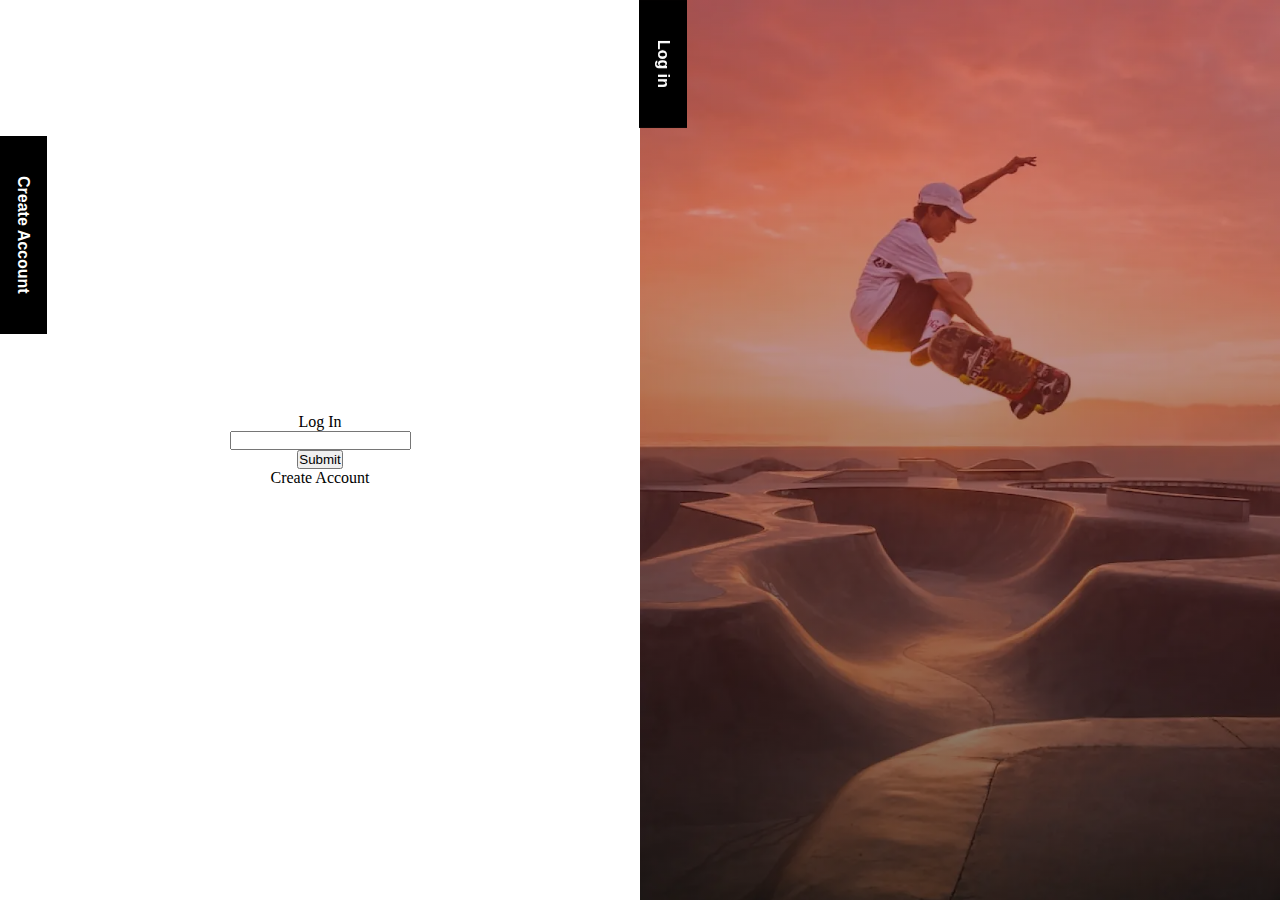
<file: app/myCode/index.html>
<!DOCTYPE html>
<html lang="en">
<head>
    <meta charset="UTF-8">
    <meta name="viewport" content="width=device-width, initial-scale=1.0">
    <title>LogIn & CreateAccount</title>
    <link rel="stylesheet" href="style.css">

</head>
<body>

    <main class="container">
        <section class="logInCreateAccount">





                <!-- LogIn -->

                <input id="navBarMenu" type="checkbox">
                <form action="" class="formLogIn">
                    <label for="navBarMenu" class="tag">
                        <h4 class="tagLogIn">Log in</h4>
                    </label>

                    <legend>Log In</legend>


                    <label for="form1"></label>
                    <input id="form1" type="text">

                    <input id="btn" type="submit" value="Submit">

                    <label for="navBarMenu">
                        <p class="ctaFormCreativeAccount">Create Account</p>
                    </label>
                </form>

                <!-- CreateAccount -->

                <form action="" class="formCreateAccount">
                    <label  for="navBarMenu" class="tag">
                        <h4 class="tagCreateAccount">Create Account</h4>
                    </label>

                    <legend>Create Account</legend>

                    <label for="form2"></label>
                    <input id="form2" type="text">

                    <input id="btn" type="submit" value="Submit">

                    <p> Ya tienes una cuenta</p>
                    <label for="navBarMenu">
                        <p class="ctaFormLogIn">Log in</p>
                    </label>
                </form>




            <article class="bannerCreateAccount">

            </article>
        </section>
    </main>

</body>
</html>
</file>
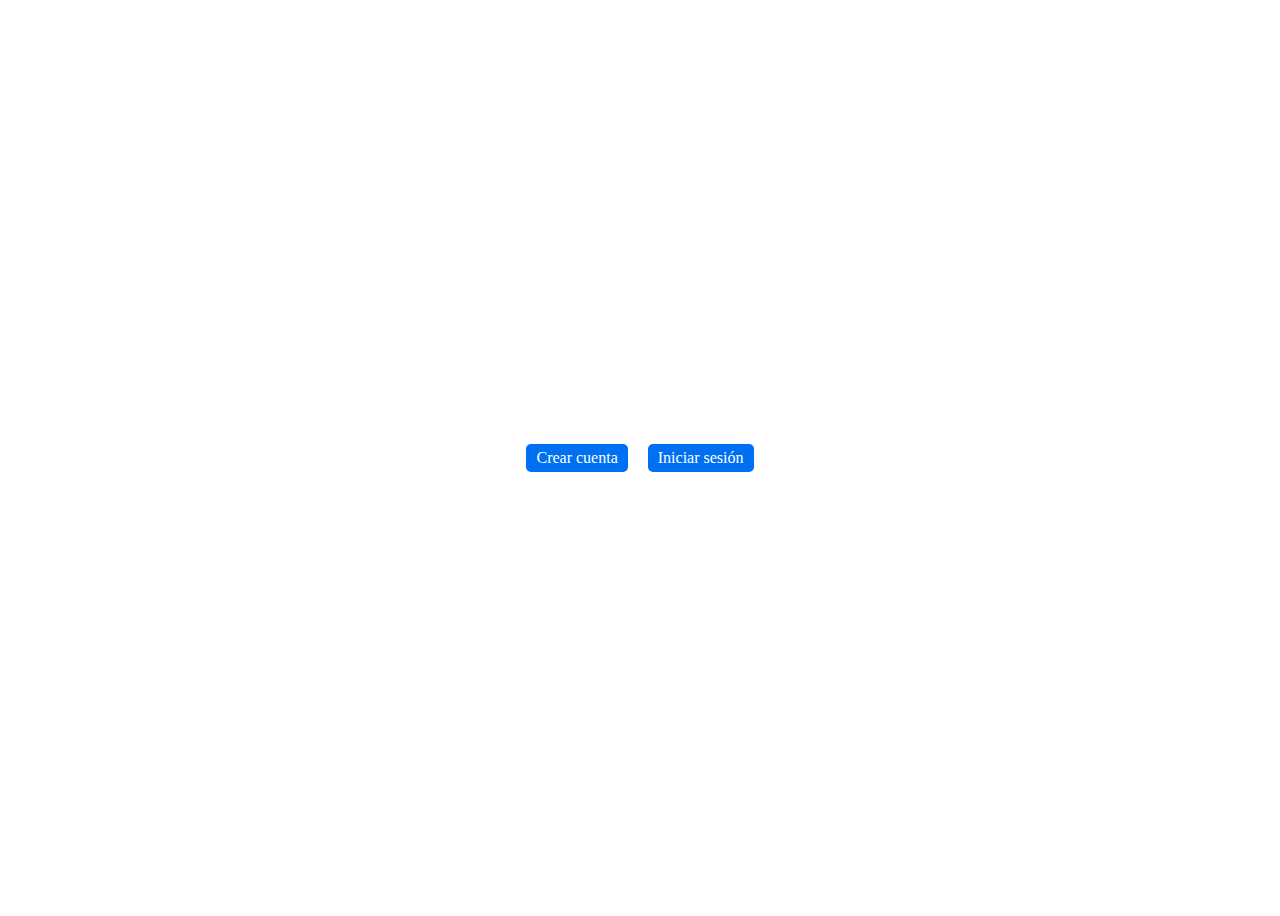
<file: app/sinJS/index.html>
<!DOCTYPE html>
<html lang="en">
<head>
    <meta charset="UTF-8">
    <meta name="viewport" content="width=device-width, initial-scale=1.0">
    <title>logIn & CreateAccount</title>
    <link rel="stylesheet" href="style.css">
</head>
<body>
    <div class="container">
        <a href="#create-account-panel">Crear cuenta</a>
        <a href="#login-panel">Iniciar sesión</a>
        <div id="create-account-panel" class="panel">
            <h2>Crear cuenta</h2>
            <!-- Contenido para crear una cuenta -->
        </div>
        <div id="login-panel" class="panel">
            <h2>Iniciar sesión</h2>
            <!-- Contenido para iniciar sesión -->
        </div>
    </div>
</body>
</html>
</file>
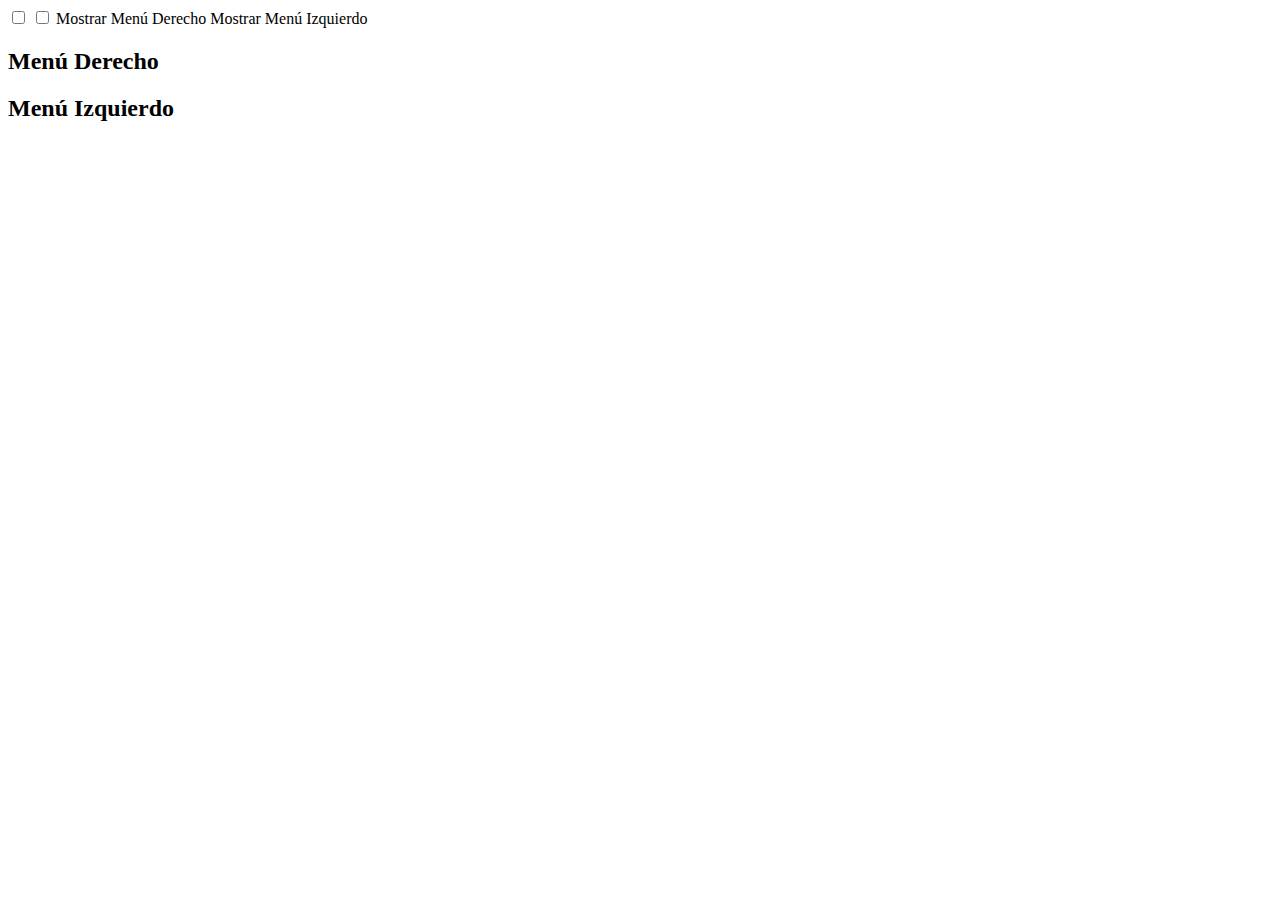
<file: app/sinJS1/index.html>
<!DOCTYPE html>
<html lang="en">
<head>
    <meta charset="UTF-8">
    <meta name="viewport" content="width=device-width, initial-scale=1.0">
    <title>Document</title>
</head>
<body>
    <div class="container">
        <input type="checkbox" id="show-right-menu">
        <input type="checkbox" id="show-left-menu">

        <label for="show-right-menu" class="menu-label">Mostrar Menú Derecho</label>
        <label for="show-left-menu" class="menu-label">Mostrar Menú Izquierdo</label>

        <div class="menu menu-right">
            <h2>Menú Derecho</h2>
            <!-- Contenido del menú derecho -->
        </div>
        <div class="menu menu-left">
            <h2>Menú Izquierdo</h2>
            <!-- Contenido del menú izquierdo -->
        </div>
    </div>
</body>
</html>
</file>
<file: app/myCode/style.css>
*{
    padding: 0;
    margin: 0;
    box-sizing: border-box;
}

.container {
    width: 100vw;
    height: auto;
}

.container .logInCreateAccount {
    width: 100vw;
    display: flex;
    flex-direction: row;
    flex-wrap: nowrap;
    justify-content: center;
    align-items: center;
    position: relative;
    z-index: 9;
    position: relative;
}

.container .logInCreateAccount #navBarMenu {
    display: none;
}

.container .logInCreateAccount #navBarMenu:checked ~ .formCreateAccount{
    transform: translate(0%);
}
.container .logInCreateAccount #navBarMenu:checked ~ .formLogIn{
    transform: translate(-100%);
    z-index: 10;
}
.container .logInCreateAccount .bannerCreateAccount{
    width:100%;
    height: 100vh;
    background-image: linear-gradient(#bc23286e, #00000085), url(img/sunset.webp);
    background-position: top right;
    background-repeat: no-repeat;
    background-attachment: fixed;
    background-size:50%;
    object-fit:cover;
}

.container .logInCreateAccount .formCreateAccount{
    width: 50vw;
    height: 100vh;
    display:flex;
    flex-direction: column;
    justify-content: center;
    align-items: center;
    cursor: pointer;
    background-color: #ffffff;
    margin: 0px auto;
    position:fixed;
    top: 0;
    left: 0;
    transform: translate(-100%);
    transition:transform 0.3s ease-in-out;
    z-index: 1;
}

.container .logInCreateAccount .formLogIn{
    width: 50vw;
    height: 100vh;
    display:flex;
    flex-direction: column;
    justify-content: center;
    align-items: center;
    cursor: pointer;
    background-color: #ffffff;
    margin: 0px auto;
    position:fixed;
    top: 0;
    left: 0;
    transform: translate(0%);
    transition:transform 0.3s ease-in-out;
    z-index: 1;
}


.container .logInCreateAccount .formLogIn .tag{
    position: fixed;
    top:0px;
    right:-47px;
    transform: rotate(180deg);
    display: flex;
    justify-content: center;
    align-items: center;
    text-decoration: none;
}

.container .logInCreateAccount .formLogIn .tag .tagLogIn{
    font-size:1rem;
    font-family: Arial, Helvetica, sans-serif;
    color: #ffffff;
    text-align: center;
    writing-mode: vertical-rl;
    text-orientation: right;
    transform: rotate(180deg);
    font-weight: 600;
    cursor: pointer;
    background-color: #000000;
    padding: 40px 15px;
    transition: all 0.3s ease;
}

.container .logInCreateAccount .formCreateAccount .tag{
    position: fixed;
    top:136px;
    right:-47px;
    transform: rotate(180deg);
    display: flex;
    justify-content: center;
    align-items: center;
    text-decoration: none;
}

.container .logInCreateAccount .formCreateAccount .tag .tagCreateAccount{
    font-size:1rem;
    font-family: Arial, Helvetica, sans-serif;
    color: #ffffff;
    text-align: center;
    writing-mode: vertical-rl;
    text-orientation: right;
    transform: rotate(180deg);
    font-weight: 600;
    cursor: pointer;
    background-color: #000000;
    padding: 40px 15px;
    transition: all 0.3s ease;
}
</file>
<file: app/sinJS/style.css>
.container {
    display: flex;
    justify-content: center;
    align-items: center;
    height: 100vh;
}

.panel {
    display: none;
    border: 1px solid #ccc;
    padding: 20px;
    width: 300px;
}

.panel h2 {
    margin: 0;
}

#create-account-panel:target {
    display: block;
}

#login-panel:target {
    display: block;
}

/* Estilo para los enlaces */
a {
    text-decoration: none;
    margin: 10px;
    padding: 5px 10px;
    background-color: #0070f3;
    color: white;
    border-radius: 5px;
    cursor: pointer;
}

a:hover {
    background-color: #0054a6;
}
</file>
